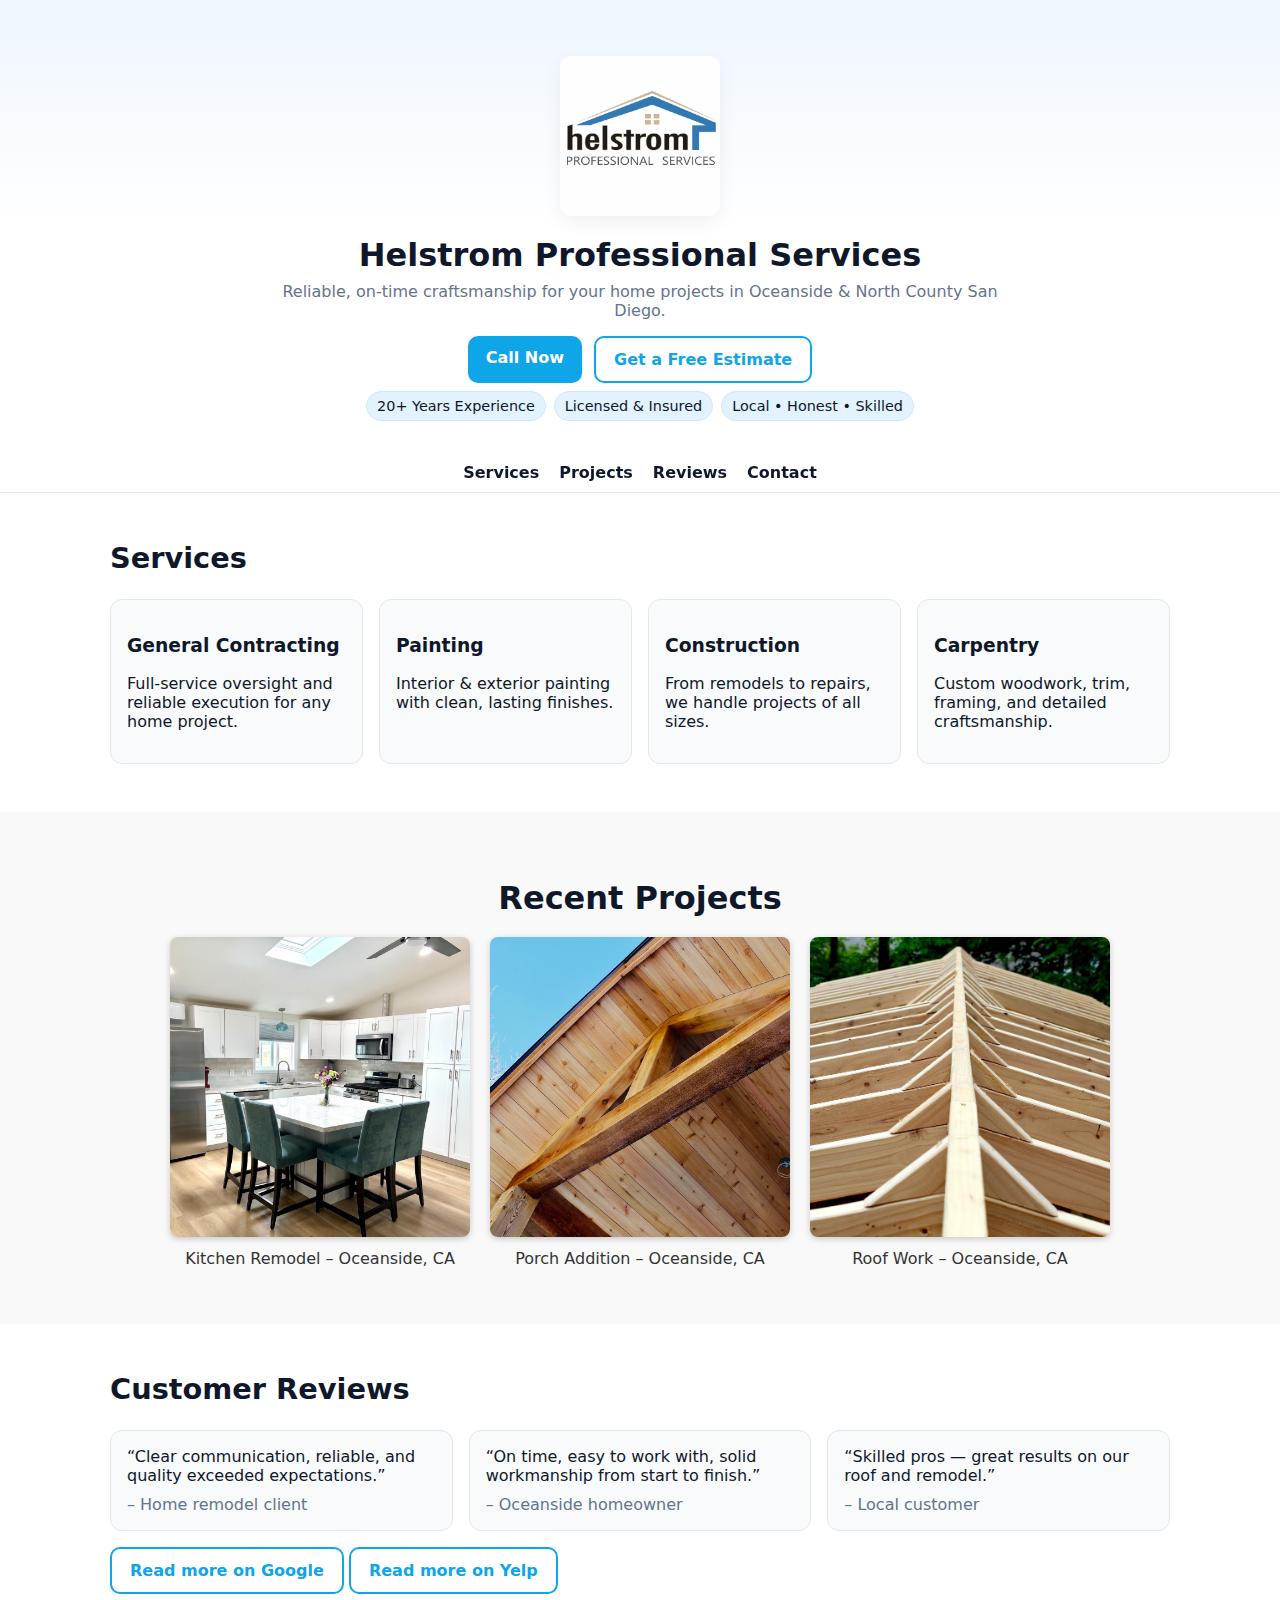
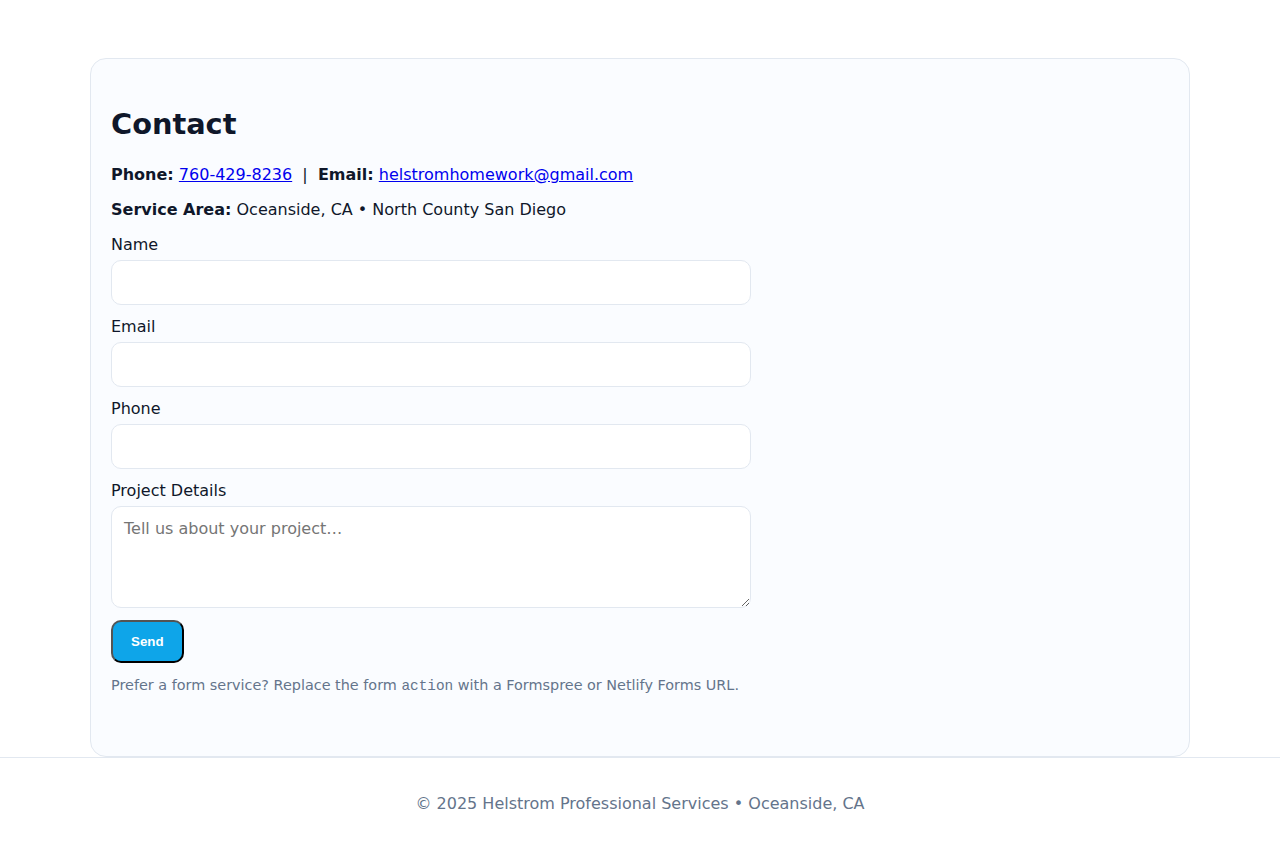
<file: index.html>
<!DOCTYPE html>
<html lang="en">
<head>
  <meta charset="utf-8">
  <meta name="viewport" content="width=device-width, initial-scale=1">
  <title>Helstrom Professional Services | Oceanside Contractor</title>
  <meta name="description" content="Reliable, high-quality general contracting, painting, construction & carpentry in Oceanside, CA. 20+ years experience. Honest, skilled, on-time craftsmanship.">
  <meta property="og:title" content="Helstrom Professional Services | Oceanside Contractor">
  <meta property="og:description" content="Reliable, high-quality general contracting, painting, construction & carpentry in Oceanside, CA. 20+ years experience. Honest, skilled, on-time craftsmanship.">
  <meta property="og:type" content="website">
  <meta property="og:image" content="assets/logo.png">
  <link rel="icon" href="logo.png">
  <link rel="preload" href="logo.png" as="image">
  <link rel="stylesheet" href="styles.css">
  <script type="application/ld+json">
  {
  "@context": "https://schema.org",
  "@type": "LocalBusiness",
  "name": "Helstrom Professional Services",
  <img src="logo.png?v=2" alt="Helstrom Professional Services logo">
  "address": {
    "@type": "PostalAddress",
    "addressLocality": "Oceanside",
    "addressRegion": "CA",
    "addressCountry": "US"
  },
  "telephone": "760-429-8236",
  "email": "helstromhomework@gmail.com",
  "areaServed": [
    "Oceanside CA",
    "North County San Diego"
  ],
  "url": "https://example.com",
  "sameAs": [
    "https://maps.google.com",
    "https://yelp.com"
  ]
}
  </script>
</head>
<body>
  <header class="hero">
    <div class="brand">
      <img src="assets/DHPS_Logo.png" alt="Helstrom Professional Services logo">
      <h1>Helstrom Professional Services</h1>
      <p>Reliable, on-time craftsmanship for your home projects in Oceanside & North County San Diego.</p>
      <div class="cta">
        <a class="btn" href="tel:760-429-8236">Call Now</a>
        <a class="btn outline" href="mailto:helstromhomework@gmail.com">Get a Free Estimate</a>
      </div>
      <div class="badges">
        <span>20+ Years Experience</span>
        <span>Licensed & Insured</span>
        <span>Local • Honest • Skilled</span>
      </div>
    </div>
  </header>

  <nav class="nav">
    <a href="#services">Services</a>
    <a href="#gallery">Projects</a>
    <a href="#reviews">Reviews</a>
    <a href="#contact">Contact</a>
  </nav>

  <main>
    <section id="services" class="section">
      <h2>Services</h2>
      <ul class="cards">
        <li class="card"><h3>General Contracting</h3><p>Full-service oversight and reliable execution for any home project.</p></li>
        <li class="card"><h3>Painting</h3><p>Interior & exterior painting with clean, lasting finishes.</p></li>
        <li class="card"><h3>Construction</h3><p>From remodels to repairs, we handle projects of all sizes.</p></li>
        <li class="card"><h3>Carpentry</h3><p>Custom woodwork, trim, framing, and detailed craftsmanship.</p></li>
      </ul>
    </section>

   <section id="projects">
  <h2>Recent Projects</h2>
  <div class="project-gallery">

    <div class="project">
      <img src="assets/Kitchen_Remodel_Oceanside.jpg" alt="Kitchen Remodel – Oceanside, CA">
      <p>Kitchen Remodel – Oceanside, CA</p>
    </div>

    <div class="project">
      <img src="assets/Porch_Addition_Oceanside.jpg" alt="Porch Addition – Oceanside, CA">
      <p>Porch Addition – Oceanside, CA</p>
    </div>

    <div class="project">
      <img src="assets/ROOF.jpg" alt="Roof Work – Oceanside, CA">
      <p>Roof Work – Oceanside, CA</p>
    </div>

  </div>
</section>

    <section id="reviews" class="section">
      <h2>Customer Reviews</h2>
      <div class="quotes">
        <blockquote>“Clear communication, reliable, and quality exceeded expectations.” <cite>– Home remodel client</cite></blockquote>
        <blockquote>“On time, easy to work with, solid workmanship from start to finish.” <cite>– Oceanside homeowner</cite></blockquote>
        <blockquote>“Skilled pros — great results on our roof and remodel.” <cite>– Local customer</cite></blockquote>
      </div>
      <p><a class="btn outline" href="https://share.google/hDAvpSRKZHOlEEE3v" target="_blank" rel="noopener">Read more on Google</a>
         <a class="btn outline" href="https://www.yelp.com/biz/helstrom-professional-services-san-luis-rey" target="_blank" rel="noopener">Read more on Yelp</a></p>
    </section>

    <section id="contact" class="section contact">
      <h2>Contact</h2>
      <p><strong>Phone:</strong> <a href="tel:760-429-8236">760-429-8236</a>&nbsp;&nbsp;|&nbsp;&nbsp;<strong>Email:</strong> <a href="mailto:helstromhomework@gmail.com">helstromhomework@gmail.com</a></p>
      <p><strong>Service Area:</strong> Oceanside, CA • North County San Diego</p>
      <form action="mailto:helstromhomework@gmail.com" method="post" enctype="text/plain" class="contact-form">
        <label>Name<input type="text" name="name" required></label>
        <label>Email<input type="email" name="email" required></label>
        <label>Phone<input type="tel" name="phone"></label>
        <label>Project Details<textarea name="message" rows="4" placeholder="Tell us about your project…" required></textarea></label>
        <button type="submit" class="btn">Send</button>
      </form>
      <p class="hint">Prefer a form service? Replace the form <code>action</code> with a Formspree or Netlify Forms URL.</p>
    </section>
  </main>

  <footer class="footer">
    <p>&copy; 2025 Helstrom Professional Services • Oceanside, CA</p>
  </footer>

  <script src="script.js"></script>
</body>
</html>
</file>
<file: styles.css>
:root {
  --bg: #ffffff;
  --text: #0f172a;
  --muted: #64748b;
  --primary: #0ea5e9;
  --accent: #f59e0b;
  --card: #f8fafc;
  --border: #e2e8f0;
}

* { box-sizing: border-box; }
html, body { margin: 0; padding: 0; font-family: system-ui, -apple-system, Segoe UI, Roboto, Helvetica, Arial, sans-serif; color: var(--text); background: var(--bg); }

.hero {
  background: linear-gradient(180deg, #eef6ff, #ffffff 50%);
  padding: 56px 20px 32px;
  text-align: center;
}
.hero .brand img { max-width: 160px; height: auto; border-radius: 12px; box-shadow: 0 6px 20px rgba(0,0,0,.06); }
.hero h1 { margin: 16px 0 8px; font-size: 2rem; }
.hero p { margin: 0 auto 16px; max-width: 720px; color: var(--muted); }
.badges { margin-top: 8px; display:flex; gap:8px; flex-wrap: wrap; justify-content: center; }
.badges span { font-size: .9rem; color: #0f172a; background: #e2f2ff; padding: 6px 10px; border-radius: 999px; border:1px solid #cfe7ff; }

.cta { display:flex; gap:12px; justify-content:center; margin: 12px 0 8px; }
.btn { display:inline-block; padding: 12px 18px; border-radius: 10px; background: var(--primary); color: #fff; text-decoration: none; font-weight: 600; }
.btn:hover { filter: brightness(0.95); }
.btn.outline { background: transparent; border: 2px solid var(--primary); color: var(--primary); }

.nav { position: sticky; top: 0; background: rgba(255,255,255,.9); backdrop-filter: blur(10px); border-bottom: 1px solid var(--border); z-index: 10; display:flex; gap: 20px; justify-content:center; padding: 10px 16px; }
.nav a { color: var(--text); text-decoration: none; font-weight: 600; }
.nav a:hover { color: var(--primary); }

.section { padding: 48px 20px; max-width: 1100px; margin: 0 auto; }
.section h2 { margin-top: 0; font-size: 1.8rem; }

.cards { list-style: none; padding: 0; margin: 20px 0 0; display: grid; gap: 16px; grid-template-columns: repeat(auto-fit, minmax(220px, 1fr)); }
.card { background: var(--card); border: 1px solid var(--border); padding: 16px; border-radius: 12px; }

.grid { display: grid; gap: 16px; grid-template-columns: repeat(auto-fit, minmax(240px, 1fr)); }
.grid figure { margin: 0; background: var(--card); border:1px solid var(--border); border-radius: 12px; overflow: hidden; }
.grid img { width: 100%; height: 180px; object-fit: cover; display: block; }
.grid figcaption { padding: 10px 12px; color: var(--muted); font-size: .95rem; }

.quotes { display: grid; gap: 16px; grid-template-columns: repeat(auto-fit, minmax(260px, 1fr)); margin-top: 16px; }
blockquote { margin: 0; padding: 16px; background: var(--card); border:1px solid var(--border); border-radius: 12px; }
blockquote cite { display:block; margin-top: 10px; color: var(--muted); font-style: normal; }

.contact { background: #fafcff; border: 1px solid var(--border); border-radius: 16px; }
.contact-form { display: grid; gap: 12px; max-width: 640px; }
.contact-form label { display: grid; gap: 6px; }
.contact-form input, .contact-form textarea {
  padding: 12px; border: 1px solid var(--border); border-radius: 10px; font: inherit; width: 100%;
}
.contact-form button { width: fit-content; }

.hint { color: var(--muted); font-size: .9rem; }

.footer { padding: 20px; text-align: center; color: var(--muted); border-top: 1px solid var(--border); }

/* --- Recent Projects Gallery Styling --- */
#projects {
  padding: 40px 20px;
  background: #f9f9f9;
  text-align: center;
}

#projects h2 {
  font-size: 2em;
  margin-bottom: 20px;
}

.project-gallery {
  display: flex;
  flex-wrap: wrap;
  justify-content: center;
  gap: 20px;
}

.project {
  width: 300px;
}

.project img {
  width: 100%;
  aspect-ratio: 1 / 1;      /* keeps images perfectly square */
  object-fit: cover;        /* zooms and crops evenly to fill square */
  border-radius: 8px;
  box-shadow: 0 2px 6px rgba(0,0,0,0.2);
}

.project p {
  margin-top: 8px;
  font-size: 1em;
  color: #333;
}

/* --- Header Layout --- */
.site-header {
  display: flex;
  align-items: center;
  justify-content: flex-start;
  padding: 20px 40px;
  background-color: #fff;
}

.header-left {
  display: flex;
  align-items: center;
  gap: 15px;
}

.header-logo {
  height: 200px; /* adjust logo size */
  width: auto;
}

.header-title {
  font-size: 1.8em;
  font-weight: 600;
  color: #222;
  margin: 0;
}
</file>
